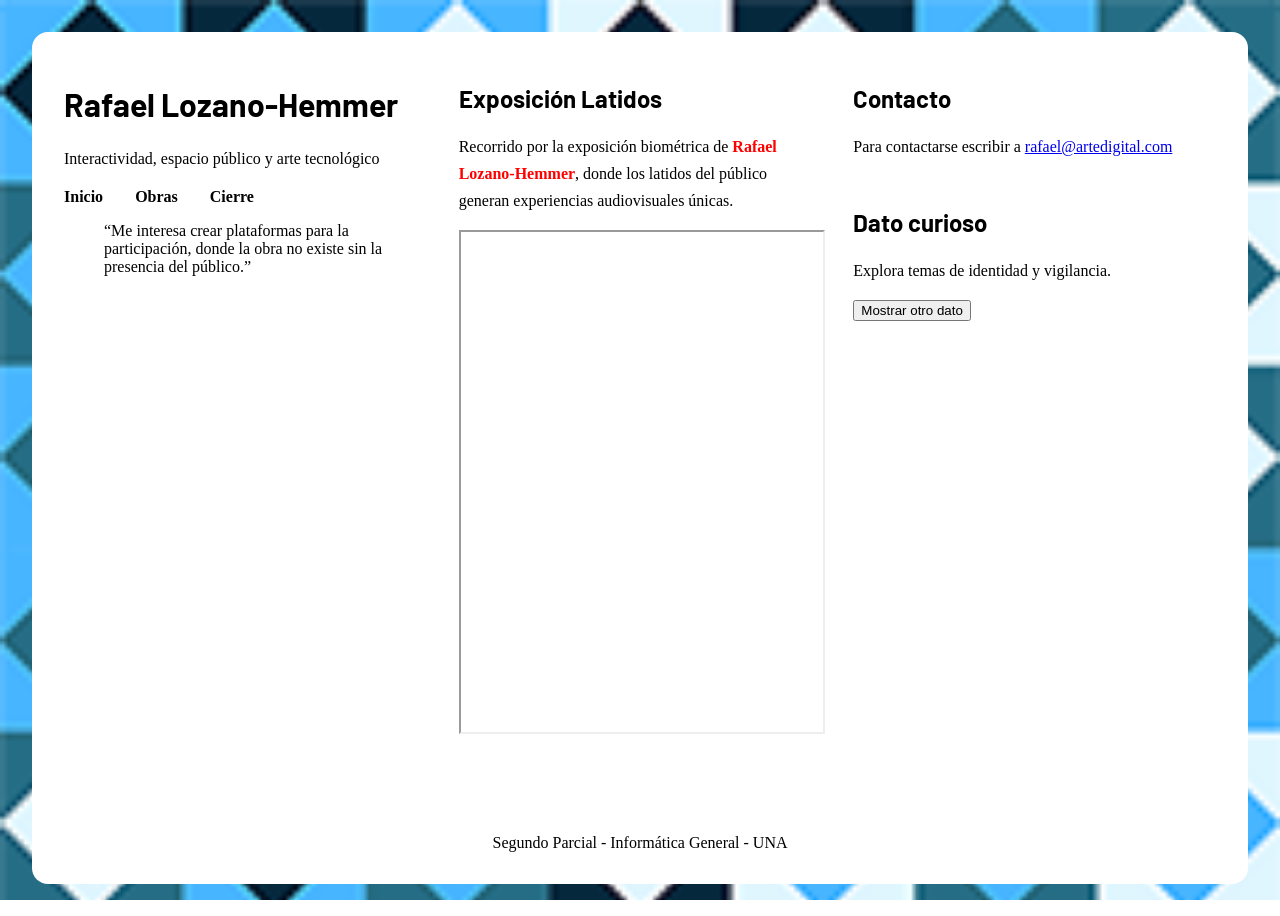
<file: index.html>
<!DOCTYPE html>
<html lang="es">
<head>
  <meta charset="UTF-8">
  <title>Inicio | Rafael Lozano-Hemmer</title>
  <link rel="stylesheet" href="estilos.css">
<link rel="preconnect" href="https://fonts.googleapis.com">
<link rel="preconnect" href="https://fonts.gstatic.com" crossorigin>
<link href="https://fonts.googleapis.com/css2?family=Barlow:ital,wght@0,100;0,200;0,300;0,400;0,500;0,600;0,700;0,800;0,900;1,100;1,200;1,300;1,400;1,500;1,600;1,700;1,800;1,900&display=swap" rel="stylesheet">
</head>
<body>
  <div class="contenedor">

    <div class="columnas3">

    <div class="columna">
  <header>
    <h1>Rafael Lozano-Hemmer</h1>
    <p>Interactividad, espacio público y arte tecnológico</p>

    <nav>
     <ul>
      <li><a href="index.html">Inicio</a></li>
      <li><a href="galeria.html">Obras</a></li>
      <li><a href="ejercicio.html">Cierre</a></li>
     </ul>
    </nav>
  </header>
    
  <main>
     <section>
       <blockquote>“Me interesa crear plataformas para la participación, donde la obra no existe sin la presencia del público.”</blockquote>
     </section>
      </div>

      <div class="columna">
    <section>
      <h2>Exposición Latidos</h2>
      <p>Recorrido por la exposición biométrica de <strong>Rafael Lozano-Hemmer</strong>, donde los latidos del público generan experiencias audiovisuales únicas.</p>
  
     <iframe
      width="100%"
      height="500"
      src="https://www.youtube.com/embed/jTzojcaanDs?si=xBi8UF_9gvd8IJlO"
      title="Video de Rafael Lozano-Hemmer"
      allowfullscreen>
     </iframe>
    </section>
     </div>

     <div class="columna">
     <section>
      <h2>Contacto</h2>
      <p>Para contactarse escribir a <a href="mailto:rafael@artedigital.com">rafael@artedigital.com</a></p>
     </section>
    
      <section>
       <h2>Dato curioso</h2>
       <p id="dato"></p>
       <button onclick="mostrarDato()">Mostrar otro dato</button>
      </section>
     </div>
     </div>
     <footer>
        Segundo Parcial - Informática General - UNA
     </footer>
    
  </main>
  </div>
   <script src="curiosidades.js"></script>
</body>
</html>
</file>
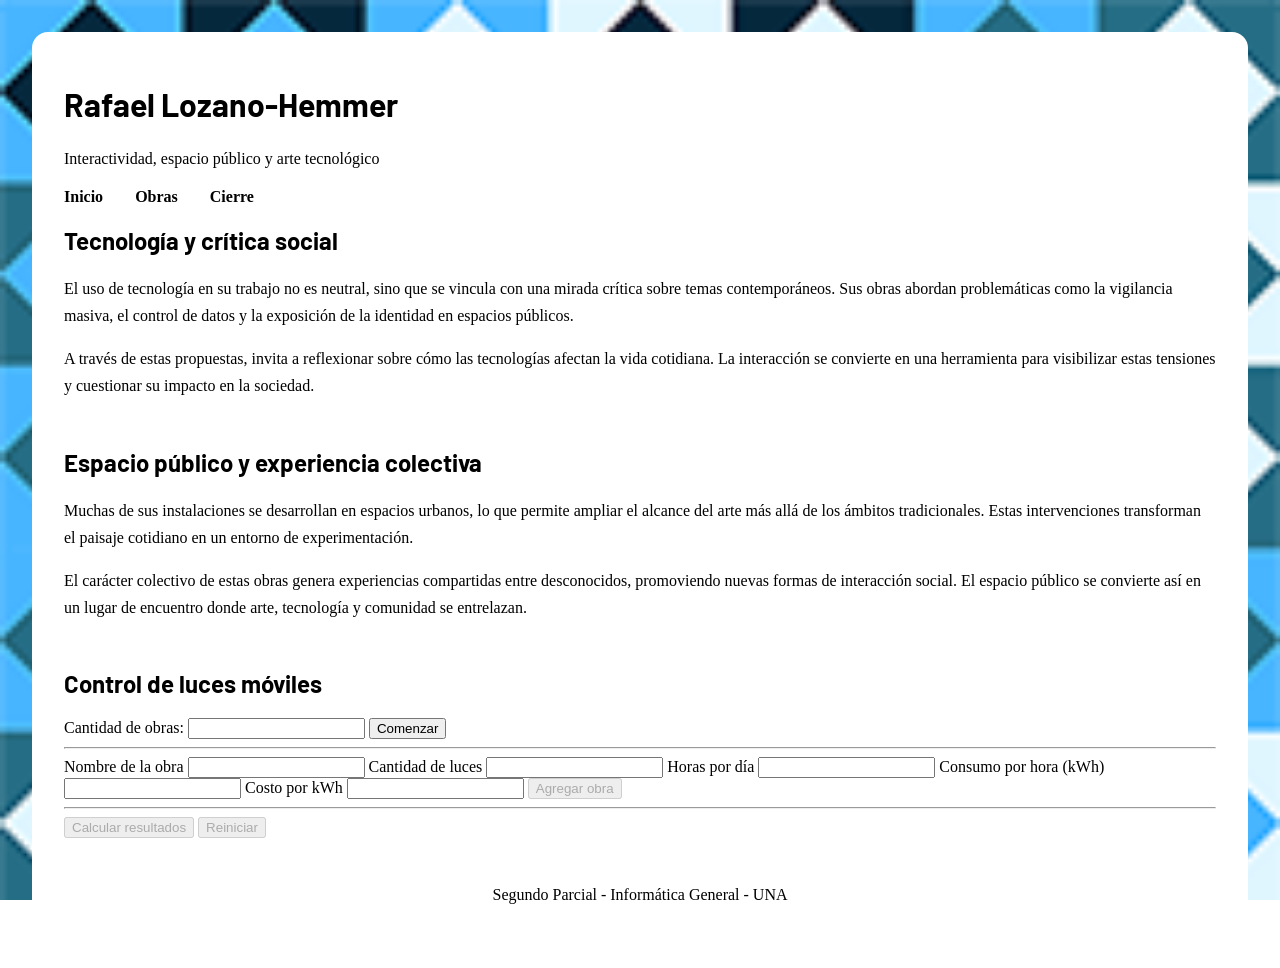
<file: ejercicio.html>
<!DOCTYPE html>
<html lang="es">
<head>
  <meta charset="UTF-8">
  <title>Cierre | Rafael Lozano-Hemmer</title>
  <link rel="stylesheet" href="estilos.css">
<link rel="preconnect" href="https://fonts.googleapis.com">
<link rel="preconnect" href="https://fonts.gstatic.com" crossorigin>
<link href="https://fonts.googleapis.com/css2?family=Barlow:ital,wght@0,100;0,200;0,300;0,400;0,500;0,600;0,700;0,800;0,900;1,100;1,200;1,300;1,400;1,500;1,600;1,700;1,800;1,900&display=swap" rel="stylesheet">
</head>
<body>
  <div class="contenedor">  
  <header>
    <h1>Rafael Lozano-Hemmer</h1>
    <p>Interactividad, espacio público y arte tecnológico</p>

    <nav>
     <ul>
      <li><a href="index.html">Inicio</a></li>
      <li><a href="galeria.html">Obras</a></li>
      <li><a href="ejercicio.html">Cierre</a></li>
     </ul>
    </nav>
  </header>
  <main>
     <section>
      <h2>Tecnología y crítica social</h2>
      <p>El uso de tecnología en su trabajo no es neutral, sino que se vincula con una mirada crítica sobre temas contemporáneos. Sus obras abordan problemáticas como la vigilancia masiva, el control de datos y la exposición de la identidad en espacios públicos.</p>
      <p>A través de estas propuestas, invita a reflexionar sobre cómo las tecnologías afectan la vida cotidiana. La interacción se convierte en una herramienta para visibilizar estas tensiones y cuestionar su impacto en la sociedad.</p>
     </section>

     <section>
      <h2>Espacio público y experiencia colectiva</h2>
      <p>Muchas de sus instalaciones se desarrollan en espacios urbanos, lo que permite ampliar el alcance del arte más allá de los ámbitos tradicionales. Estas intervenciones transforman el paisaje cotidiano en un entorno de experimentación.</p>
      <p>El carácter colectivo de estas obras genera experiencias compartidas entre desconocidos, promoviendo nuevas formas de interacción social. El espacio público se convierte así en un lugar de encuentro donde arte, tecnología y comunidad se entrelazan.</p>
     </section>
    
      <h2>Control de luces móviles</h2>

      <label>Cantidad de obras:</label>
      <input type="number" id="cantidadObras">

      <button id="btnComenzar">
      Comenzar
      </button>

      <hr>

      <label>Nombre de la obra</label>
      <input type="text" id="nombre">

      <label>Cantidad de luces</label>
      <input type="number" id="luces">

      <label>Horas por día</label>
      <input type="number" id="horas">

      <label>Consumo por hora (kWh)</label>
      <input type="number" id="consumo">

      <label>Costo por kWh</label>
      <input type="number" id="costo">

      <button id="btnAgregar" disabled>
       Agregar obra
      </button>

      <hr>

       <button id="btnCalcular" disabled>
          Calcular resultados
       </button>

       <button id="btnReiniciar" disabled>
          Reiniciar
       </button>

       <div id="resultado"></div>

       <footer>
         Segundo Parcial - Informática General - UNA
       </footer>
  </main>
  </div>
  <script src="ejercicio.js"></script>
</body>
</html>
</file>
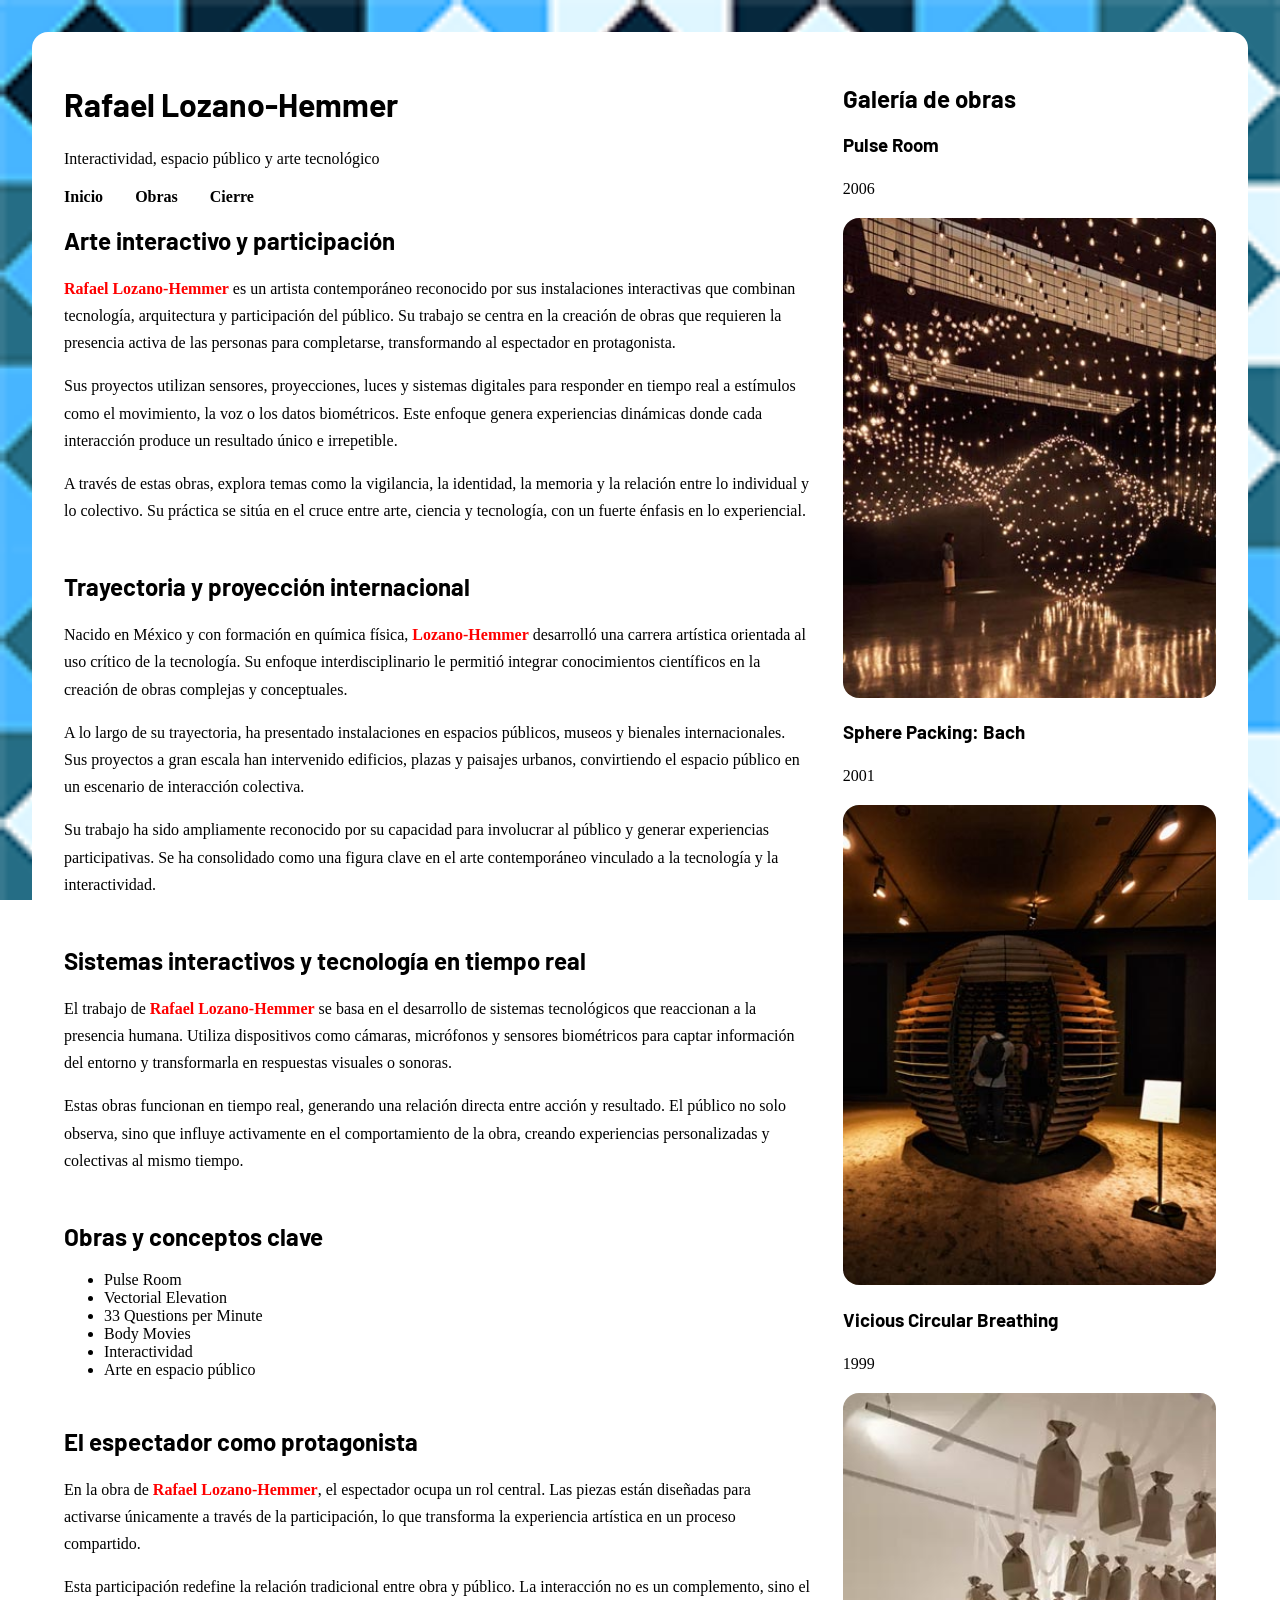
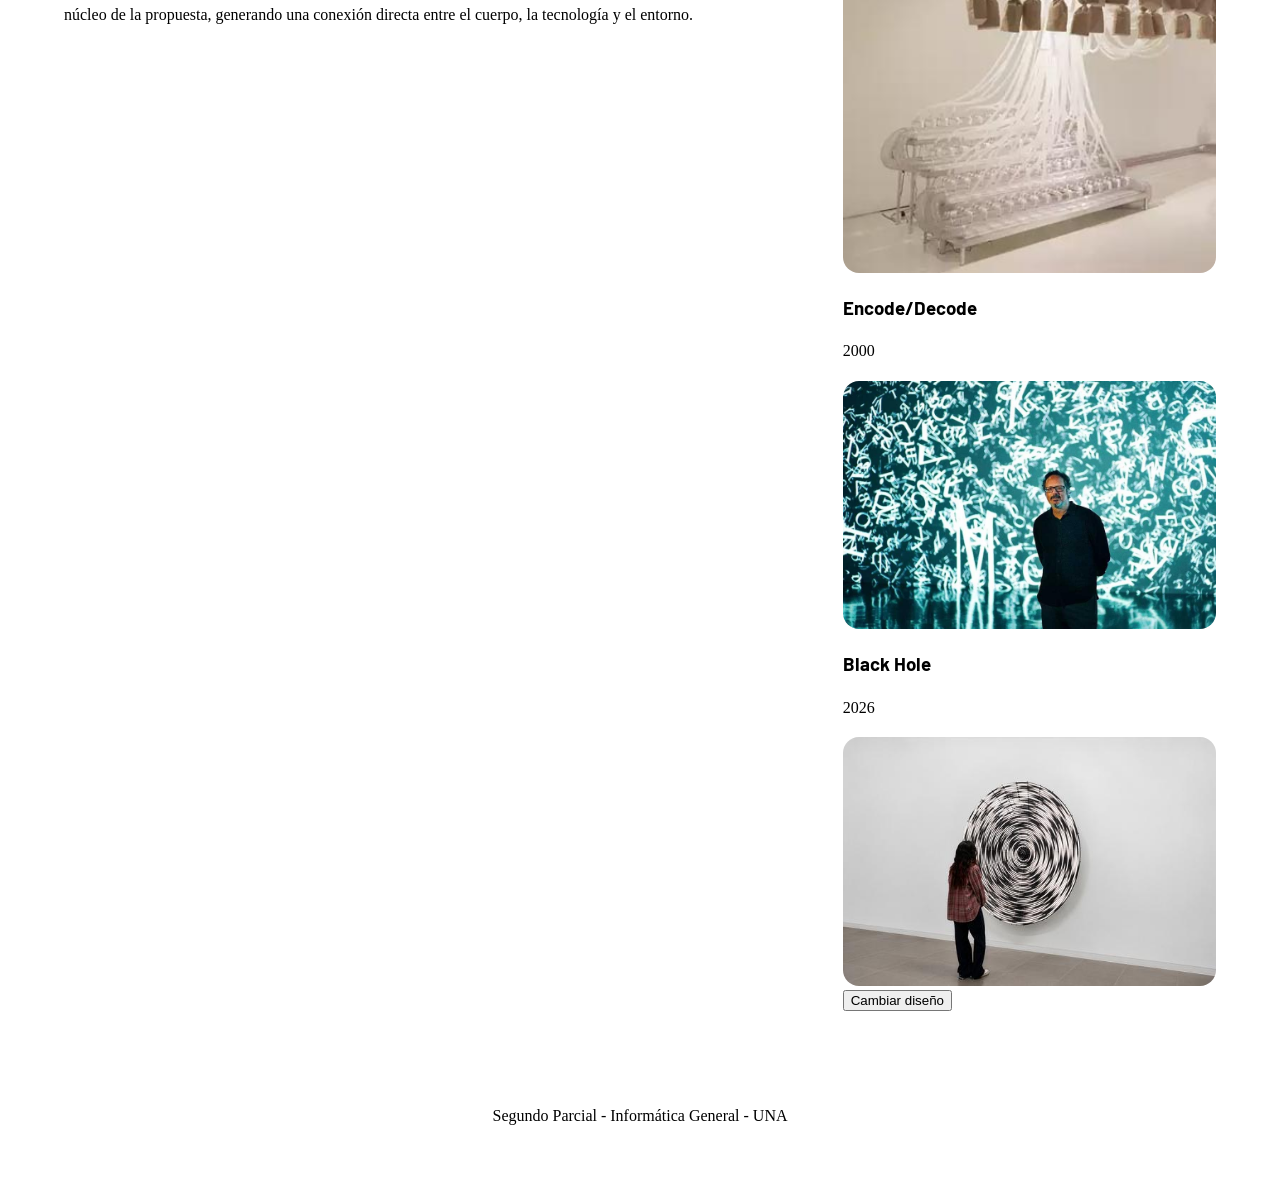
<file: galeria.html>
<!DOCTYPE html>
<html lang="es">
<head>
  <meta charset="UTF-8">
  <title>Obras | Rafael Lozano-Hemmer</title>
  <link rel="stylesheet" href="estilos.css">
<link rel="preconnect" href="https://fonts.googleapis.com">
<link rel="preconnect" href="https://fonts.gstatic.com" crossorigin>
<link href="https://fonts.googleapis.com/css2?family=Barlow:ital,wght@0,100;0,200;0,300;0,400;0,500;0,600;0,700;0,800;0,900;1,100;1,200;1,300;1,400;1,500;1,600;1,700;1,800;1,900&display=swap" rel="stylesheet">
</head>
<body>
  <div class="contenedor">
    <div class="columnas2"> 

    <div class="izquierda">
  
  <header>
    <h1>Rafael Lozano-Hemmer</h1>
    <p>Interactividad, espacio público y arte tecnológico</p>

    <nav>
    <ul>
      <li><a href="index.html">Inicio</a></li>
      <li><a href="galeria.html">Obras</a></li>
      <li><a href="ejercicio.html">Cierre</a></li>
    </ul>
    </nav>
  </header>

  <main>
    <section>
      <h2>Arte interactivo y participación</h2>
      <p><strong>Rafael Lozano-Hemmer</strong> es un artista contemporáneo reconocido por sus instalaciones interactivas que combinan tecnología, arquitectura y participación del público. Su trabajo se centra en la creación de obras que requieren la presencia activa de las personas para completarse, transformando al espectador en protagonista.</p>
      <p>Sus proyectos utilizan sensores, proyecciones, luces y sistemas digitales para responder en tiempo real a estímulos como el movimiento, la voz o los datos biométricos. Este enfoque genera experiencias dinámicas donde cada interacción produce un resultado único e irrepetible.</p>
      <p>A través de estas obras, explora temas como la vigilancia, la identidad, la memoria y la relación entre lo individual y lo colectivo. Su práctica se sitúa en el cruce entre arte, ciencia y tecnología, con un fuerte énfasis en lo experiencial.</p>
    </section>

    <section>
      <h2>Trayectoria y proyección internacional</h2>
      <p>Nacido en México y con formación en química física, <strong>Lozano-Hemmer</strong> desarrolló una carrera artística orientada al uso crítico de la tecnología. Su enfoque interdisciplinario le permitió integrar conocimientos científicos en la creación de obras complejas y conceptuales.</p>
      <p>A lo largo de su trayectoria, ha presentado instalaciones en espacios públicos, museos y bienales internacionales. Sus proyectos a gran escala han intervenido edificios, plazas y paisajes urbanos, convirtiendo el espacio público en un escenario de interacción colectiva.</p>
      <p>Su trabajo ha sido ampliamente reconocido por su capacidad para involucrar al público y generar experiencias participativas. Se ha consolidado como una figura clave en el arte contemporáneo vinculado a la tecnología y la interactividad.</p>
    </section>

    <section>
      <h2>Sistemas interactivos y tecnología en tiempo real</h2>
      <p>El trabajo de <strong>Rafael Lozano-Hemmer</strong> se basa en el desarrollo de sistemas tecnológicos que reaccionan a la presencia humana. Utiliza dispositivos como cámaras, micrófonos y sensores biométricos para captar información del entorno y transformarla en respuestas visuales o sonoras.</p>
      <p>Estas obras funcionan en tiempo real, generando una relación directa entre acción y resultado. El público no solo observa, sino que influye activamente en el comportamiento de la obra, creando experiencias personalizadas y colectivas al mismo tiempo.</p>
    </section>

    <section>
      <h2>Obras y conceptos clave</h2>
      <ul>
        <li>Pulse Room</li>
        <li>Vectorial Elevation</li>
        <li>33 Questions per Minute</li>
        <li>Body Movies</li>
        <li>Interactividad</li>
        <li>Arte en espacio público</li>
      </ul>
     </section>

     <section>
      <h2>El espectador como protagonista</h2>
      <p>En la obra de <strong>Rafael Lozano-Hemmer</strong>, el espectador ocupa un rol central. Las piezas están diseñadas para activarse únicamente a través de la participación, lo que transforma la experiencia artística en un proceso compartido.</p>
      <p>Esta participación redefine la relación tradicional entre obra y público. La interacción no es un complemento, sino el núcleo de la propuesta, generando una conexión directa entre el cuerpo, la tecnología y el entorno.</p>
     </section>
    </div>

    <div class="derecha">
     <section>
     <h2>Galería de obras</h2>
     <div id="galeria"></div>
     <button id="cambiarDiseno">Cambiar diseño</button>
     </section>
    </div>
    </div>
     <footer>
        Segundo Parcial - Informática General - UNA
     </footer>
  </main>
  </div>
   <script src="galeria.js"></script>
</body>
</html>
</file>
<file: estilos.css>
body{

display:flex;

justify-content:center;

background-image:url(fondo.png);

background-size:cover;

background-attachment:fixed;

margin:0;

}

.contenedor{

width:100%;

max-width:1200px;

margin:2rem;

background:white;

padding:2rem;

border-radius:1rem;
}

nav ul{
    display:flex;
    list-style:none;
    gap:2rem;
    padding:0;
}

nav a{

    text-decoration:none;
    color:black;
    font-weight:bold;

}

nav a:hover{

    color:red;

}

nav a:visited{

    color:black;

}

nav a:active{

    color:blue;

}

img{

    width:100%;
    max-width:600px;
    border-radius:1rem;
}

h1,h2,h3{

font-family:"Barlow",sans-serif;

}

p{

line-height:1.7;

}

strong{

color:red;

}

section{

margin-bottom:3rem;

}

footer{

margin-top:3rem;
text-align:center;

}

.columnas3{

display:flex;
gap:2rem;

}

.columna{

flex:1;

}

.columnas2{

display:flex;
gap:2rem;

}

.izquierda{

flex:2;

}

.derecha{

flex:1;

}
</file>
